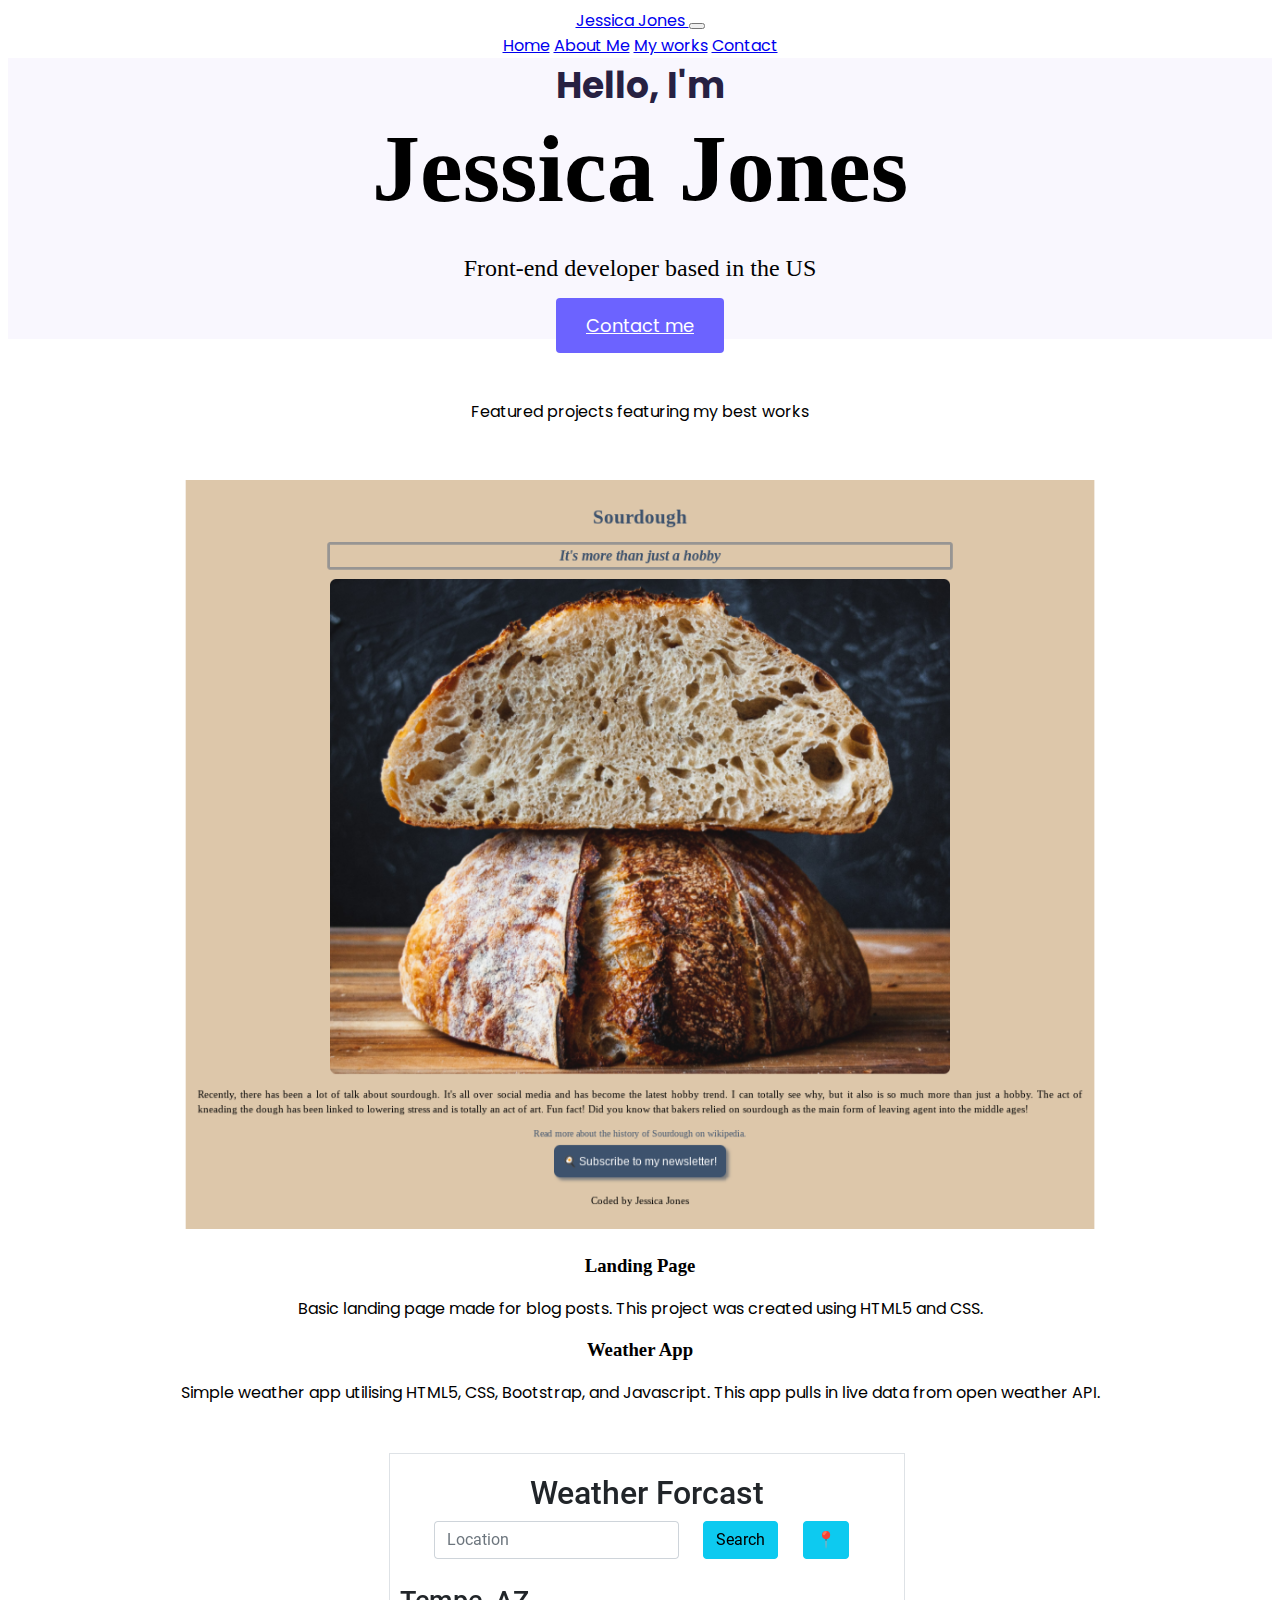
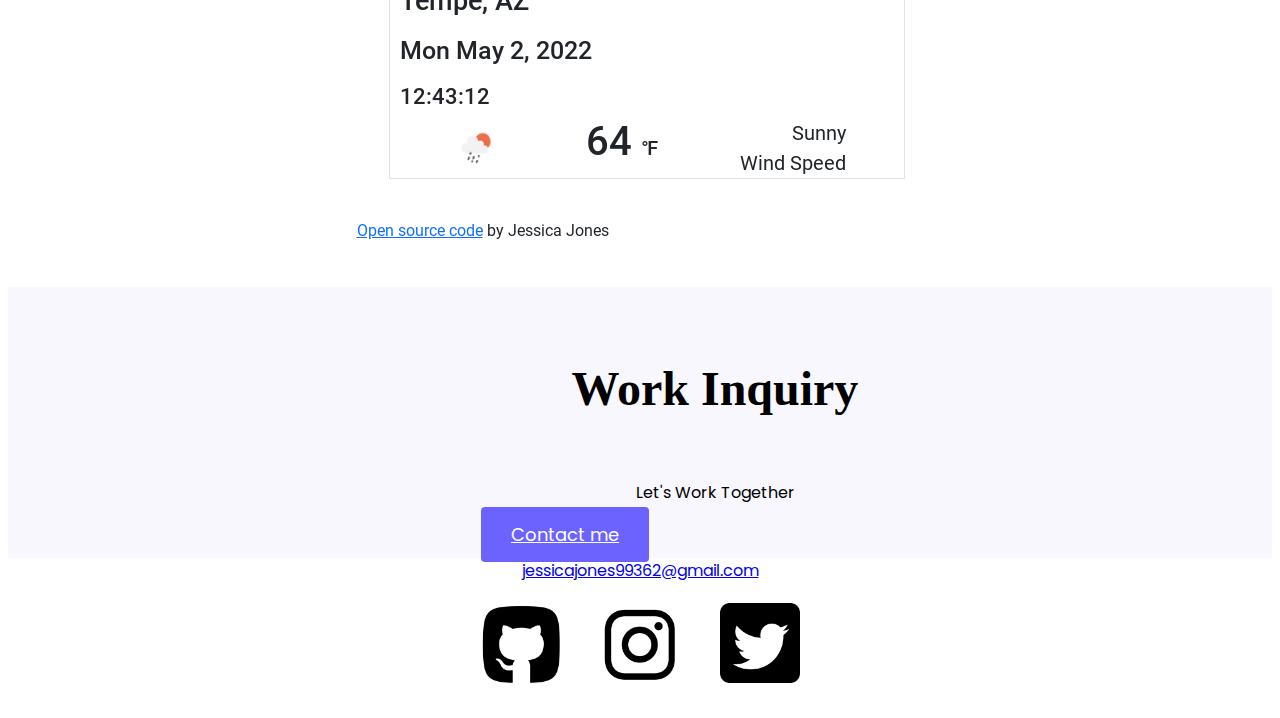
<file: index.html>
<!DOCTYPE html>
<html lang="en">
  <head>
    <meta charset="UTF-8" />
    <meta http-equiv="X-UA-Compatible" content="IE=edge" />
    <meta name="viewport" content="width=device-width, initial-scale=1.0" />
    <meta name="desciption" content="Jessica is a freelance front end developer based in the US.">
    <link
      href="https://cdn.jsdelivr.net/npm/bootstrap@5.1.3/dist/css/bootstrap.min.css"
      rel="stylesheet"
      integrity="sha384-1BmE4kWBq78iYhFldvKuhfTAU6auU8tT94WrHftjDbrCEXSU1oBoqyl2QvZ6jIW3"
      crossorigin="anonymous"
    />
    <link rel="preconnect" href="https://fonts.googleapis.com" />
    <link rel="preconnect" href="https://fonts.gstatic.com" crossorigin />
    <link
      href="https://fonts.googleapis.com/css2?family=Luxurious+Roman&family=Poppins:wght@500;700&display=swap"
      rel="stylesheet"
    />
    <link rel="stylesheet" href="styles/style.css" />
    <script src="https://cdn.jsdelivr.net/npm/bootstrap@5.1.3/dist/js/bootstrap.bundle.min.js" integrity="sha384-ka7Sk0Gln4gmtz2MlQnikT1wXgYsOg+OMhuP+IlRH9sENBO0LRn5q+8nbTov4+1p" crossorigin="anonymous"></script>
    <title>Jessica Jones || Web Developer</title>
  </head>
  <body>
    <div class="container">
      <nav class="navbar navbar-expand-lg fixed-top navbar-light bg-light">
        <div class="container-fluid">
          <a class="navbar-brand" href="index.html">
             Jessica Jones
          </a>
          <button class="navbar-toggler" type="button" data-bs-toggle="collapse" data-bs-target="#navbarNavAltMarkup" aria-controls="navbarNavAltMarkup" aria-expanded="false" aria-label="Toggle navigation">
            <span class="navbar-toggler-icon"></span>
          </button>
          <div class="collapse navbar-collapse" id="navbarNavAltMarkup">
            <div class="navbar-nav">
              <a class="nav-link active" aria-current="page" href="index.html" title="Homepage">Home</a>
              <a class="nav-link" href="about.html"title="About Me" >About Me</a>
              <a class="nav-link" href="work.html" title="My Works">My works</a>
              <a class="nav-link" href="contact.html" title="Contact">Contact</a>
            </div>
          </div>
        </div>
      </nav>
  
      <div class="hero">
        <p>Hello, I'm</p>
        <h1>Jessica Jones</h1>
        <h2>Front-end developer based in the US</h2>
  
        <div>
          <a href="contact.html" class="btn btn-branding mb-5">Contact me</a>
        </div>
      </div>
  
      <p class="featured-message">Featured projects featuring my best works</p>
     <div class="main-page-content">
      <div class="row mb-5">
        <div class="col-sm-12 col-md-6">
          <img
            src="photos/Sourdough -landing-page .png"
            alt="Sourdough blog post"
            class="img-fluid"
          />
        </div>
        <div class="col-sm-12 col-md-6">
          <h3>Landing Page</h3>
          <p>
            Basic landing page made for blog posts. This project was created using
            HTML5 and CSS.
          </p>
          
        </div>
      </div>
      <div class="row">
        <div class="col-sm-12 col-md-6">
          <h3>Weather App</h3>
          <p>
            Simple weather app utilising HTML5, CSS, Bootstrap, and Javascript.
            This app pulls in live data from open weather API.
          </p>
        </div>
        <div class="col-sm-12 col-md-6">
          <img
            src="photos/Weather-app - Document - .png"
            alt="Weather app"
            class="img-fluid"
          />
        </div>
        
      </div>
     </div>
     <footer class="contact-box mb-5">
      <div class="contact-footer-main justify-content-between mb-5 d-none d-md-flex align-middle">
        <div class="contact-container">
          <div>
            <h4>
              Work Inquiry
            </h4>
            <p class="text-muted">Let's Work Together</p>
          </div>
          </div>
        <div class="contact-button-footer" >
          <a href="contact.html" class="btn btn-branding">Contact me</a>
        </div>
        </div>
      </div>
      <a href="mailto:jessicajones99362@gmail.com" class="text-muted text-decoration-none mt-10px">
        jessicajones99362@gmail.com
    </a>
      <div class="social-links">
        <a href="https://github.com/enigmajess?tab=repositories" target="_blank">
        <img  class="social-link-btn" src="/photos/github_icon.png" alt="github">
        </a>
        <a href="https://www.instagram.com/enigma_jess/" target="_blank">
          <img class="social-link-btn" src="/photos/instagram_icon.png" alt="instagram">
          </a>
          <a href="https://twitter.com/enigmajess" target="_blank">
            <img class="social-link-btn" src="/photos/tweet_twitter_twitter logo_icon.png" alt="twitter">
            </a>
      </div>
    </footer>
    </div>
    
  </body>
</html>
</file>
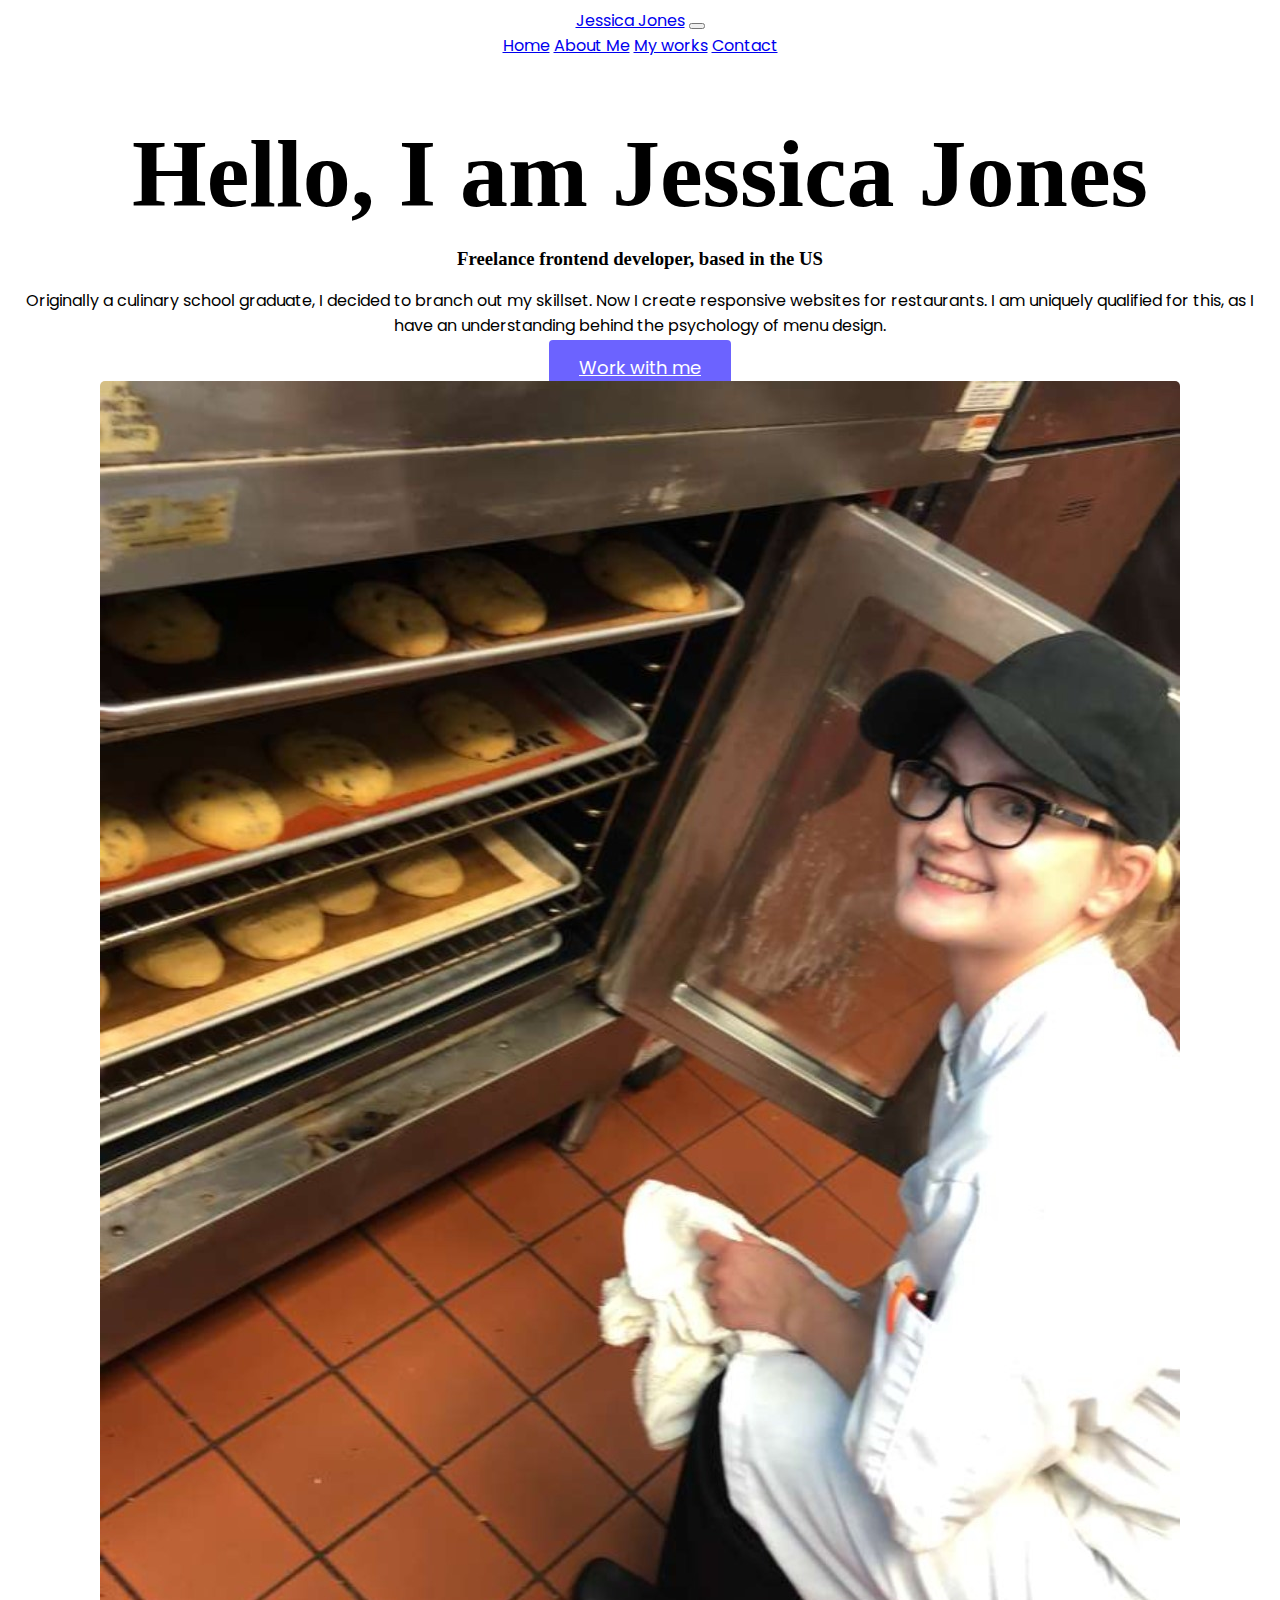
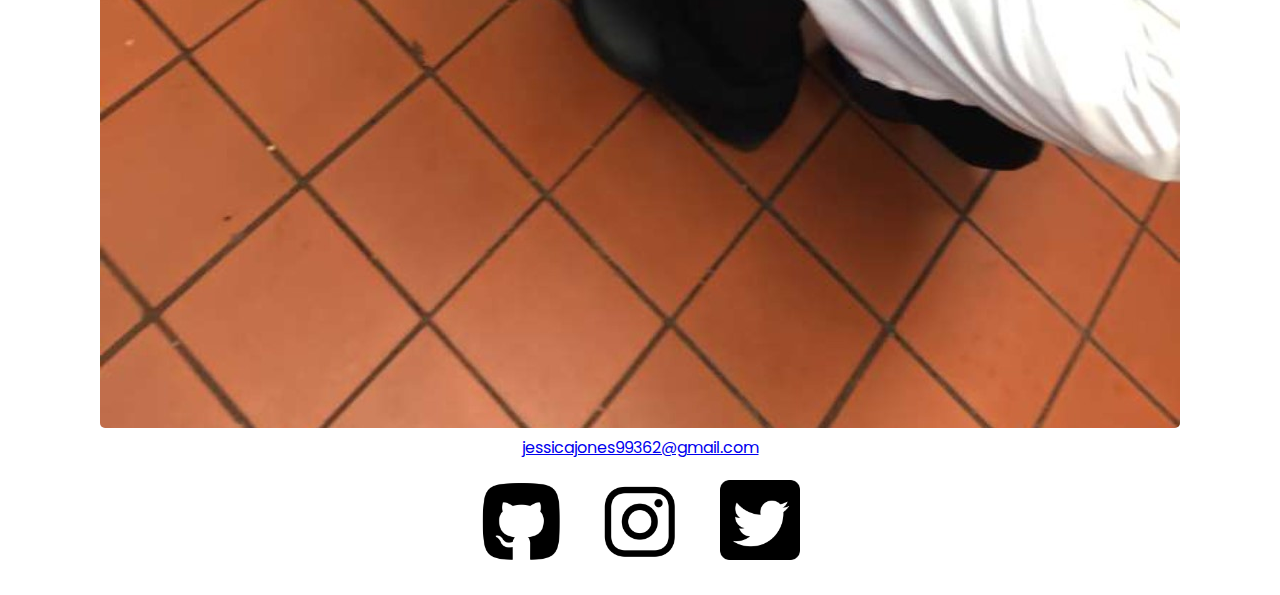
<file: about.html>
<!DOCTYPE html>
<html lang="en">
  <head>
    <meta charset="UTF-8">
    <meta http-equiv="X-UA-Compatible" content="IE=edge">
    <meta name="viewport" content="width=device-width, initial-scale=1.0">
    <meta name="desciption" content="Jessica is a freelance front end developer based in the US.">

    <link
      href="https://cdn.jsdelivr.net/npm/bootstrap@5.1.3/dist/css/bootstrap.min.css"
      rel="stylesheet"
      integrity="sha384-1BmE4kWBq78iYhFldvKuhfTAU6auU8tT94WrHftjDbrCEXSU1oBoqyl2QvZ6jIW3"
      crossorigin="anonymous"
    />
    <link rel="preconnect" href="https://fonts.googleapis.com">
    <link rel="preconnect" href="https://fonts.gstatic.com" crossorigin>
    <link href="https://fonts.googleapis.com/css2?family=Luxurious+Roman&family=Poppins:wght@500;700&display=swap" rel="stylesheet">
    <link rel="stylesheet" href="styles/style.css" />

    <script
      src="https://cdn.jsdelivr.net/npm/bootstrap@5.1.3/dist/js/bootstrap.bundle.min.js"
      integrity="sha384-ka7Sk0Gln4gmtz2MlQnikT1wXgYsOg+OMhuP+IlRH9sENBO0LRn5q+8nbTov4+1p"
      crossorigin="anonymous"
    ></script>
    <title>About Me</title>
  </head>
  <body>
    <nav class="navbar navbar-expand-lg fixed-top navbar-light bg-light">
      <div class="container-fluid">
        <a class="navbar-brand" href="index.html">Jessica Jones</a>
        <button class="navbar-toggler" type="button" data-bs-toggle="collapse" data-bs-target="#navbarNavAltMarkup" aria-controls="navbarNavAltMarkup" aria-expanded="false" aria-label="Toggle navigation">
          <span class="navbar-toggler-icon"></span>
        </button>
        <div class="collapse navbar-collapse" id="navbarNavAltMarkup">
          <div class="navbar-nav">
            <a class="nav-link active" aria-current="page" href="index.html" title="Homepage">Home</a>
            <a class="nav-link" href="about.html" title="About Me">About Me</a>
            <a class="nav-link" href="work.html" title="My Works">My works</a>
            <a class="nav-link" href="contact.html"title="Contact">Contact</a>
          </div>
        </div>
      </div>   
    </nav>
   
    <div class="container">
      <div class="about-content">
        <div class="row">
            <div class="col-sm-7" class="about-me">
             <h1>Hello, I am Jessica Jones</h1>
             <h3>Freelance frontend developer, based in the US</h3>
             <p>
                 Originally a culinary school graduate, I decided to branch out my skillset. Now I create responsive websites for restaurants. 
                 I am uniquely qualified for this, as I have an understanding behind the psychology of menu design. 
             </p>
     
             <div>
                 <a href="mailto:jessicajones99362@gmail.com" class="btn btn-branding mb-5">Work with me</a>
               </div>
            </div>
            <div class="col-sm-4">
                <img src="photos/culinary-photo.jpg" alt="baking cookies" class="img-fluid mt-5" class="about-photo">
            </div>
        </div>
       </div>
      </div>
    </div> 

    
      <div class="contact-footer-about">
        <a href="mailto:jessicajones99362@gmail.com" class="text-muted text-decoration-none mt-10px">
          jessicajones99362@gmail.com
        </a>
      </div>
        <div class="social-links mt-10px">
          <a href="https://github.com/enigmajess?tab=repositories" target="_blank">
            <img  class="social-link-btn" src="/photos/github_icon.png" alt="github">
          </a>
          <a href="https://www.instagram.com/enigma_jess/" target="_blank">
            <img class="social-link-btn" src="/photos/instagram_icon.png" alt="instagram">
          </a>
          <a href="https://twitter.com/enigmajess" target="_blank">
            <img class="social-link-btn" src="/photos/tweet_twitter_twitter logo_icon.png" alt="twitter">
          </a>
        </div>
    
  </body>
</html>
</file>
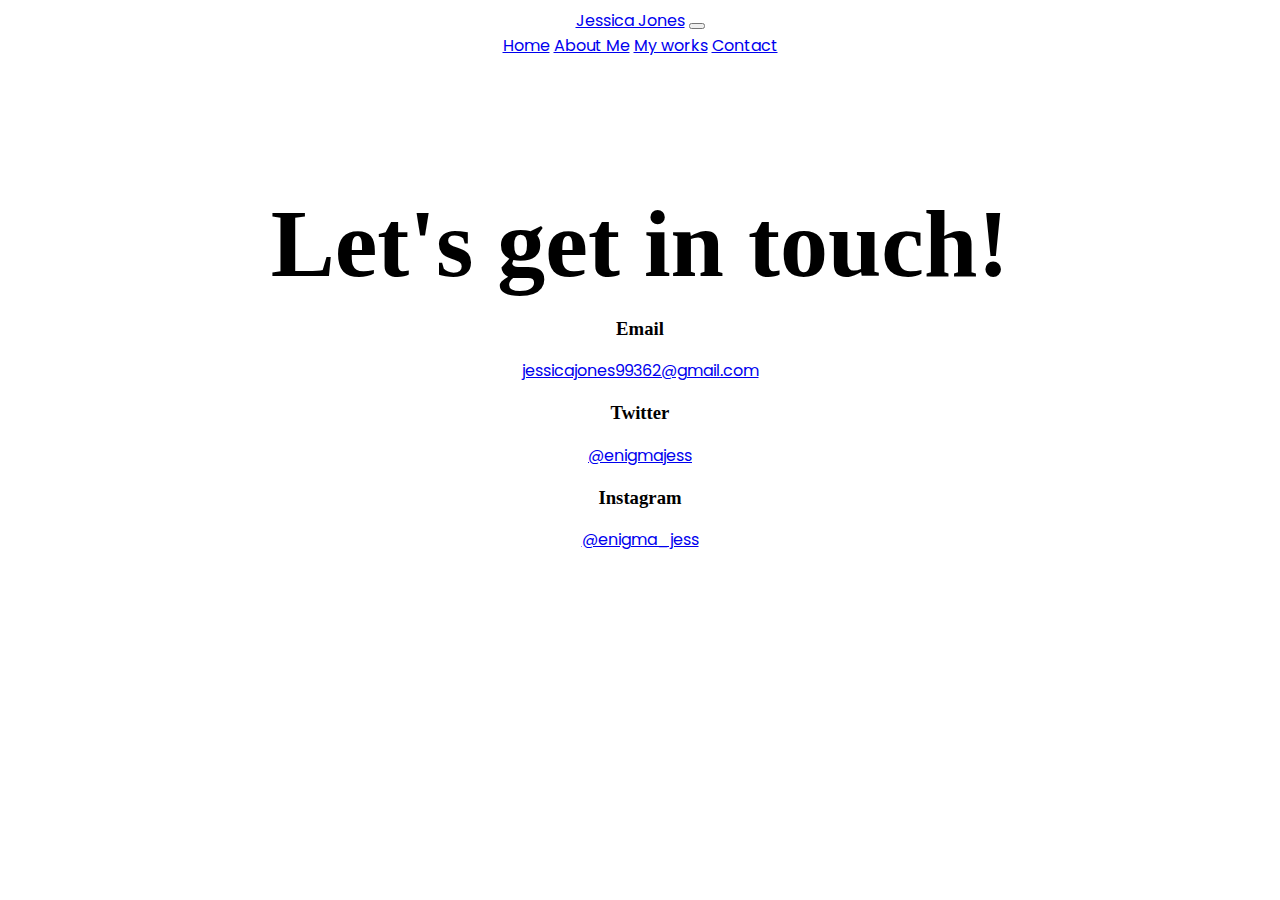
<file: contact.html>
<!DOCTYPE html>
<html lang="en">
<head>
    <meta charset="UTF-8">
    <meta http-equiv="X-UA-Compatible" content="IE=edge">
    <meta name="viewport" content="width=device-width, initial-scale=1.0">
    <meta name="desciption" content="Jessica is a freelance front end developer based in the US.">

    <link
    href="https://cdn.jsdelivr.net/npm/bootstrap@5.1.3/dist/css/bootstrap.min.css"
    rel="stylesheet"
    integrity="sha384-1BmE4kWBq78iYhFldvKuhfTAU6auU8tT94WrHftjDbrCEXSU1oBoqyl2QvZ6jIW3"
    crossorigin="anonymous"
  />
  <link rel="preconnect" href="https://fonts.googleapis.com" />
  <link rel="preconnect" href="https://fonts.gstatic.com" crossorigin />
  <link
    href="https://fonts.googleapis.com/css2?family=Luxurious+Roman&family=Poppins:wght@500;700&display=swap"
    rel="stylesheet"
  />
  <link rel="stylesheet" href="styles/style.css" />
  <script
    src="https://cdn.jsdelivr.net/npm/bootstrap@5.1.3/dist/js/bootstrap.bundle.min.js"
    integrity="sha384-ka7Sk0Gln4gmtz2MlQnikT1wXgYsOg+OMhuP+IlRH9sENBO0LRn5q+8nbTov4+1p"
    crossorigin="anonymous"
  ></script>
    <title>Contact Me || Jessica Jones</title>
</head>
<body>
    <nav class="navbar navbar-expand-lg fixed-top navbar-light bg-light">
        <div class="container-fluid">
          <a class="navbar-brand" href="index.html">Jessica Jones</a>
          <button class="navbar-toggler" type="button" data-bs-toggle="collapse" data-bs-target="#navbarNavAltMarkup" aria-controls="navbarNavAltMarkup" aria-expanded="false" aria-label="Toggle navigation">
            <span class="navbar-toggler-icon"></span>
          </button>
          <div class="collapse navbar-collapse" id="navbarNavAltMarkup">
            <div class="navbar-nav">
              <a class="nav-link active" aria-current="page" href="index.html" title="Homepage">Home</a>
              <a class="nav-link" href="about.html" title="About Me">About Me</a>
              <a class="nav-link" href="work.html" title="My Works">My works</a>
              <a class="nav-link" href="contact.html" title="Contact">Contact</a>
            </div>
          </div>
        </div>
      </nav>
    <div class="content-container container">
        <div class="content">
            <h1 class="mb-5">
                Let's get in touch!
            </h1>
            <h3>Email</h3>
            <p>
                <a href="mailto:jessicajones99362@gmail.com">
                    jessicajones99362@gmail.com
                </a>
            </p>
            <h3>
                Twitter
            </h3>
            <p>
                <a href="https://twitter.com/enigmajess" target="_blank">
                    @enigmajess
                </a>
            </p>
            <h3>Instagram</h3>
            <p>
                <a href="https://www.instagram.com/enigma_jess/" target="_blank">
                    @enigma_jess
                </a>
            </p>
        </div>
    </div>
    
</body>
</html>
</file>
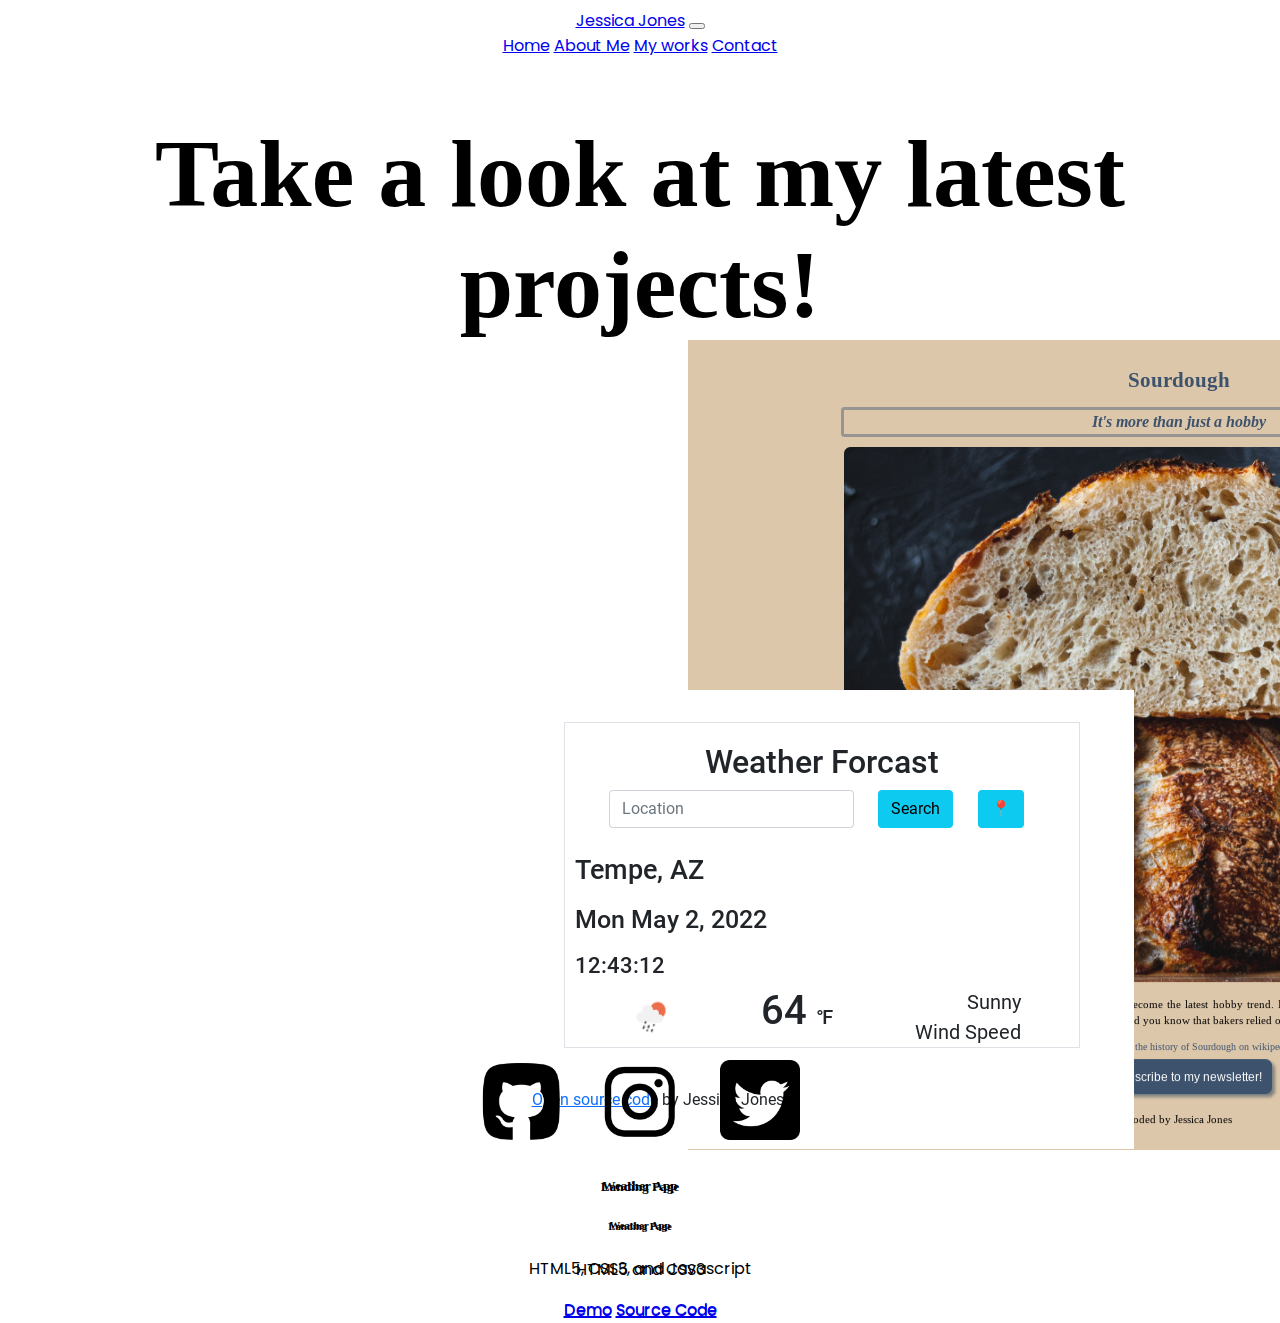
<file: work.html>
<!DOCTYPE html>
<html lang="en">
<head>
    <meta charset="UTF-8">
    <meta http-equiv="X-UA-Compatible" content="IE=edge">
    <meta name="viewport" content="width=device-width, initial-scale=1.0">
    <meta name="desciption" content="Jessica is a freelance front end developer based in the US.">

    <link
    href="https://cdn.jsdelivr.net/npm/bootstrap@5.1.3/dist/css/bootstrap.min.css"
    rel="stylesheet"
    integrity="sha384-1BmE4kWBq78iYhFldvKuhfTAU6auU8tT94WrHftjDbrCEXSU1oBoqyl2QvZ6jIW3"
    crossorigin="anonymous"
  />
  <link rel="preconnect" href="https://fonts.googleapis.com" />
  <link rel="preconnect" href="https://fonts.gstatic.com" crossorigin />
  <link
    href="https://fonts.googleapis.com/css2?family=Luxurious+Roman&family=Poppins:wght@500;700&display=swap"
    rel="stylesheet"
  />
  <link rel="stylesheet" href="styles/style.css" />
  <script
    src="https://cdn.jsdelivr.net/npm/bootstrap@5.1.3/dist/js/bootstrap.bundle.min.js"
    integrity="sha384-ka7Sk0Gln4gmtz2MlQnikT1wXgYsOg+OMhuP+IlRH9sENBO0LRn5q+8nbTov4+1p"
    crossorigin="anonymous"
  ></script>
    <title>My Works || Portfolio</title>
</head>
<body>
  <nav class="navbar navbar-expand-lg fixed-top navbar-light bg-light">
    <div class="container-fluid">
      <a class="navbar-brand" href="index.html">Jessica Jones</a>
      <button class="navbar-toggler" type="button" data-bs-toggle="collapse" data-bs-target="#navbarNavAltMarkup" aria-controls="navbarNavAltMarkup" aria-expanded="false" aria-label="Toggle navigation">
        <span class="navbar-toggler-icon"></span>
      </button>
      <div class="collapse navbar-collapse" id="navbarNavAltMarkup">
        <div class="navbar-nav">
          <a class="nav-link active" aria-current="page" href="index.html" title="Homepage">Home</a>
          <a class="nav-link" href="about.html" title="About Me">About Me</a>
          <a class="nav-link" href="work.html" title="My Works">My works</a>
          <a class="nav-link" href="contact.html" title="Contact">Contact</a>
        </div>
      </div>
    </div>
  </nav>
    <div class="container">
      <div class="works-title">
        <h1 class="mb-5">
            Take a look at my latest projects!
        </h1>
    </div>

    <div class="project-container">
        <div class="row mb-5px">

            <div class="col-md-12 col-lg-6">
                <div class="card" style="width: 18rem;">
                    <div class="card-body ">
                      <img class="card-img-top height: 40px" src="photos/Sourdough -landing-page .png" alt="Card image cap">
                      <h5 class="card-title">Landing Page</h5>
                      <h6 class="card-subtitle mb-2 text-muted">Landing Page</h6>
                      <p class="card-text">HTML5 and CSS3</p>
                      <a href="/cookinglandingpage.html" class="btn btn-primary" target="_blank" title="sourdough landing page">Demo</a>
                      <a href="https://github.com/enigmajess/landing-page" class="btn btn-primary" title="sourdough landing page source code">Source Code</a>
                    </div>
                  </div>
            </div>
            <div class="col-md-12 col-lg-6" class="weather-app-card">
                <div class="card" style="width: 18rem;">
                    <div class="card-body ">
                      <img class="card-img-top height: 40px" src="photos/Weather-app - Document - .png" alt="Card image cap">
                      <h5 class="card-title">Weather App</h5>
                      <h6 class="card-subtitle mb-2 text-muted">Weather App</h6>
                      <p class="card-text">HTML5, CSS3, and Javascript</p>
                      <a href="https://angry-hypatia-af036c.netlify.app/" class="btn btn-primary" target="_blank" title="weather app">Demo</a>
                      <a href="https://github.com/enigmajess/weatherapp" class="btn btn-primary" target="weather app source code">Source Code</a>
                    </div>
                  </div>      
            </div>
      
          </div>
        </div>
      <div class="social-links">
        <a href="https://github.com/enigmajess?tab=repositories" target="_blank">
        <img  class="social-link-btn" src="/photos/github_icon.png" alt="github">
        </a>
        <a href="https://www.instagram.com/enigma_jess/" target="_blank">
          <img class="social-link-btn" src="/photos/instagram_icon.png" alt="instagram">
          </a>
          <a href="https://twitter.com/enigmajess" target="_blank">
            <img class="social-link-btn" src="/photos/tweet_twitter_twitter logo_icon.png" alt="twitter">
            </a>
      </div>
    </div>
</body>
</html>
</file>
<file: styles/style.css>
:root {
    --branding-color: #6c63ff;
    --secondary-color: #f9f7fe;
    --heading-font-family: "Playfair Display", serif;
    --default-font-family: "Poppins", sans-serif;
}

body {
    font-family: var(--default-font-family);
    text-align: center;

}

.hero{
    background-color: var(--secondary-color);
    text-align: center;
    padding: 160px, 20px;
}

h1 {
    font-size: 96px;
    margin-block-start: 0.67em;
    margin-block-end: 0.67em;
    margin-inline-start: 0px;
    margin-inline-end: 0px;
    display: block;
    margin: 0;
}

.hero p {
    font-size: 36px;
    font-weight: bold;
    margin: 0;
    color: #272142;
}

.hero h2 {
    font-family: var(--heading-font-family);
    font-weight: normal;
    line-height: 2;
    font-size: 24px;
}

h1, h2, h3, h4, h5, h6 {
    color: black;
    font-family: var(--heading-font-family);
    font-weight: bold;
}


.btn-branding {
    background: var(--branding-color);
    border-radius: 4px;
    color: white;
    font-size: 18px;
    line-height: 27px;
    padding: 15px 30px;
}

.featured-message{
    padding: 40px;
    margin-top: 20px;
}

.about-me {
    margin-top: 60px;
    margin-left: 40px;
}

.img-fluid{
    border-radius: 5px;
    max-height: 60%;
    max-width: 100%;
}

.about-content {
    text-align: center;
    padding: 100px, 20px;
    margin-top: 60px;
}

.project-container {
    text-align: center;
    padding: 160px, 20px;
}

.card {
    margin: 0px;
    margin: auto;
    height: 350px;
    width: auto;
}

.works-title {
    font-size: 60px;
    margin-top: 60px;
}

.content-container {
    padding: 100px 20px;
}

.content {
    margin: 30px;
}

footer {
    background-color: var(--secondary-color);
    padding: 10px;
}

footer .contact-box {
    background-color: var(--branding-color);    
    padding: 30px 80px;
    border-radius: 10px;
}

h4 {
    font-size: 48px;
    margin-left: 60x;
}


.social-links {
    display: flex;
    justify-content: center;
}

.social-link-btn {
    max-width: 80px;
    max-height: auto;
    padding: 20px
}

.contact-footer-main {
    margin-top: 50px;
}

.contact-container {
    margin-left: 150px;
}

.contact-button-footer {
    margin-right: 150px;
}


@media (max-width: 900px) {
    body {
        text-align: center;
    }

    h1 {
        font-size: 60px;
    }

    .project-description {
        width: 100%;
    }

    .card {
        margin-bottom: 20px;
    }

    .works-title {
        font-size: 30px;
        margin: 51px;
    }

    .container, .container-sm {
        max-width: 540px;
    }

    .content {
        text-align: center;
        padding: 0;
    }

    .contact-container {
        text-align: center;
        margin: auto;
        padding-right: 20px;
        padding-left: 20px;
    }

    footer {
        display: none;
    }


    

}
</file>
